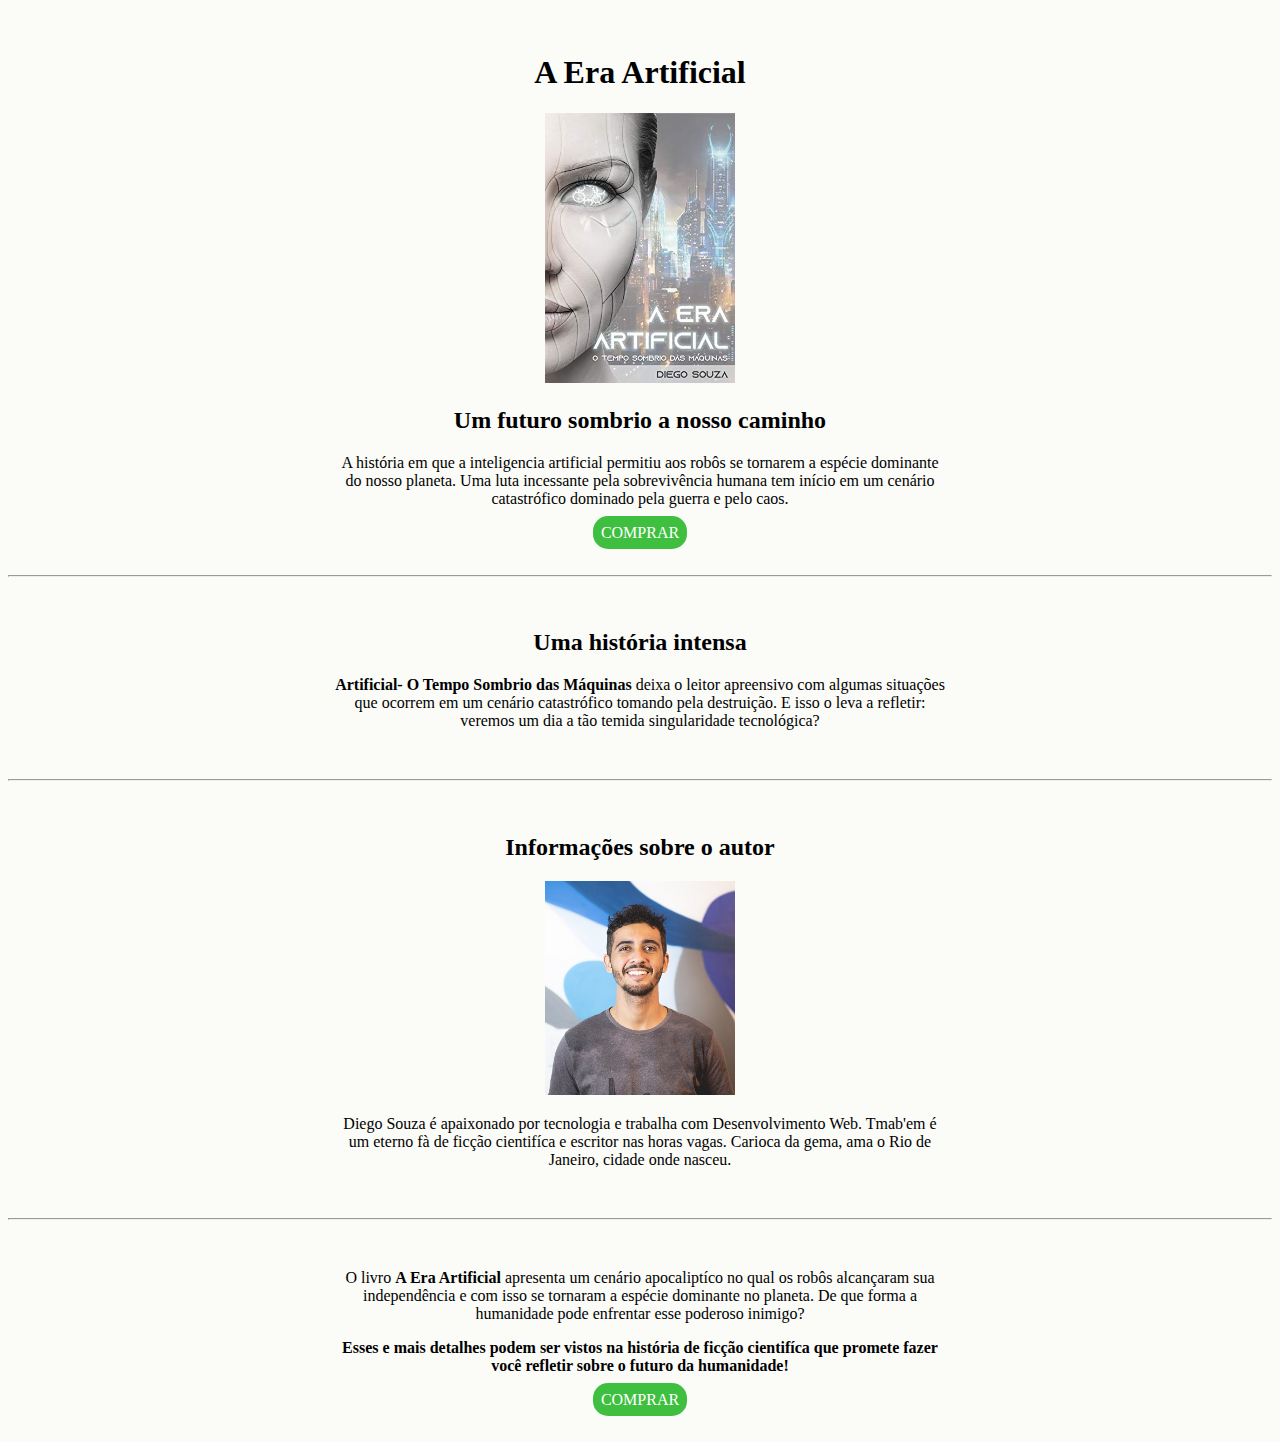
<file: project_001/index.html>
<!DOCTYPE html>
<html lang="pt-br">
    <head>
        <meta charset="UTF-8">
        <meta http-equiv="X-UA-Compatible" content="IE=edge">
        <meta name="viewport" content="width=device-width, initial-scale=1.0">
        <link rel="stylesheet" href="css/style.css">
        <title>Livro: A Era Artificial</title>
    </head>
    <body>
        <div>
            <h1>A Era Artificial</h1>
            <img src="capa_livro.jpg" alt="Livro: A Era Artificial">
            <h2>Um futuro sombrio a nosso caminho</h2>
            <p>A história em que a inteligencia artificial permitiu aos robôs se tornarem a espécie dominante do nosso planeta. Uma luta incessante pela sobrevivência humana tem início em um cenário catastrófico dominado pela guerra e pelo caos.</p>
            <a href="https://www.amazon.com.br/Era-Artificial-tempo-sombrio-máquinas-ebook/dp/B07VFF5368">COMPRAR</a>
        </div>
        <hr>
        <div>
            <h2>Uma história intensa</h2>
            <p><span>Artificial- O Tempo Sombrio das Máquinas</span> deixa o leitor apreensivo com algumas situações que ocorrem em um cenário catastrófico tomando pela destruição. E isso o leva a refletir: veremos um dia a tão temida singularidade tecnológica?</p>
        </div>
        <hr>
        <div>
            <h2>Informações sobre o autor</h2>
            <img src="autor.jpg" alt="Foto do autor: Diego Souza">
            <p>Diego Souza é apaixonado por tecnologia e trabalha com Desenvolvimento Web. Tmab'em é um eterno fà de ficção cientifíca e escritor nas horas vagas. Carioca da gema, ama o Rio de Janeiro, cidade onde nasceu.</p>
        </div>
        <hr>
        <div>   
            <p>O livro <span>A Era Artificial</span> apresenta um cenário apocaliptíco no qual os robôs alcançaram sua independência e com isso se tornaram a espécie dominante no planeta. De que forma a humanidade pode enfrentar esse poderoso inimigo?</p>
            <p><span>Esses e mais detalhes podem ser vistos na história de ficção cientifíca que promete fazer você refletir sobre o futuro da humanidade!</span></p>
            <a href="https://www.amazon.com.br/Era-Artificial-tempo-sombrio-máquinas-ebook/dp/B07VFF5368">COMPRAR</a>
        </div>
    </body>
</html>
</file>
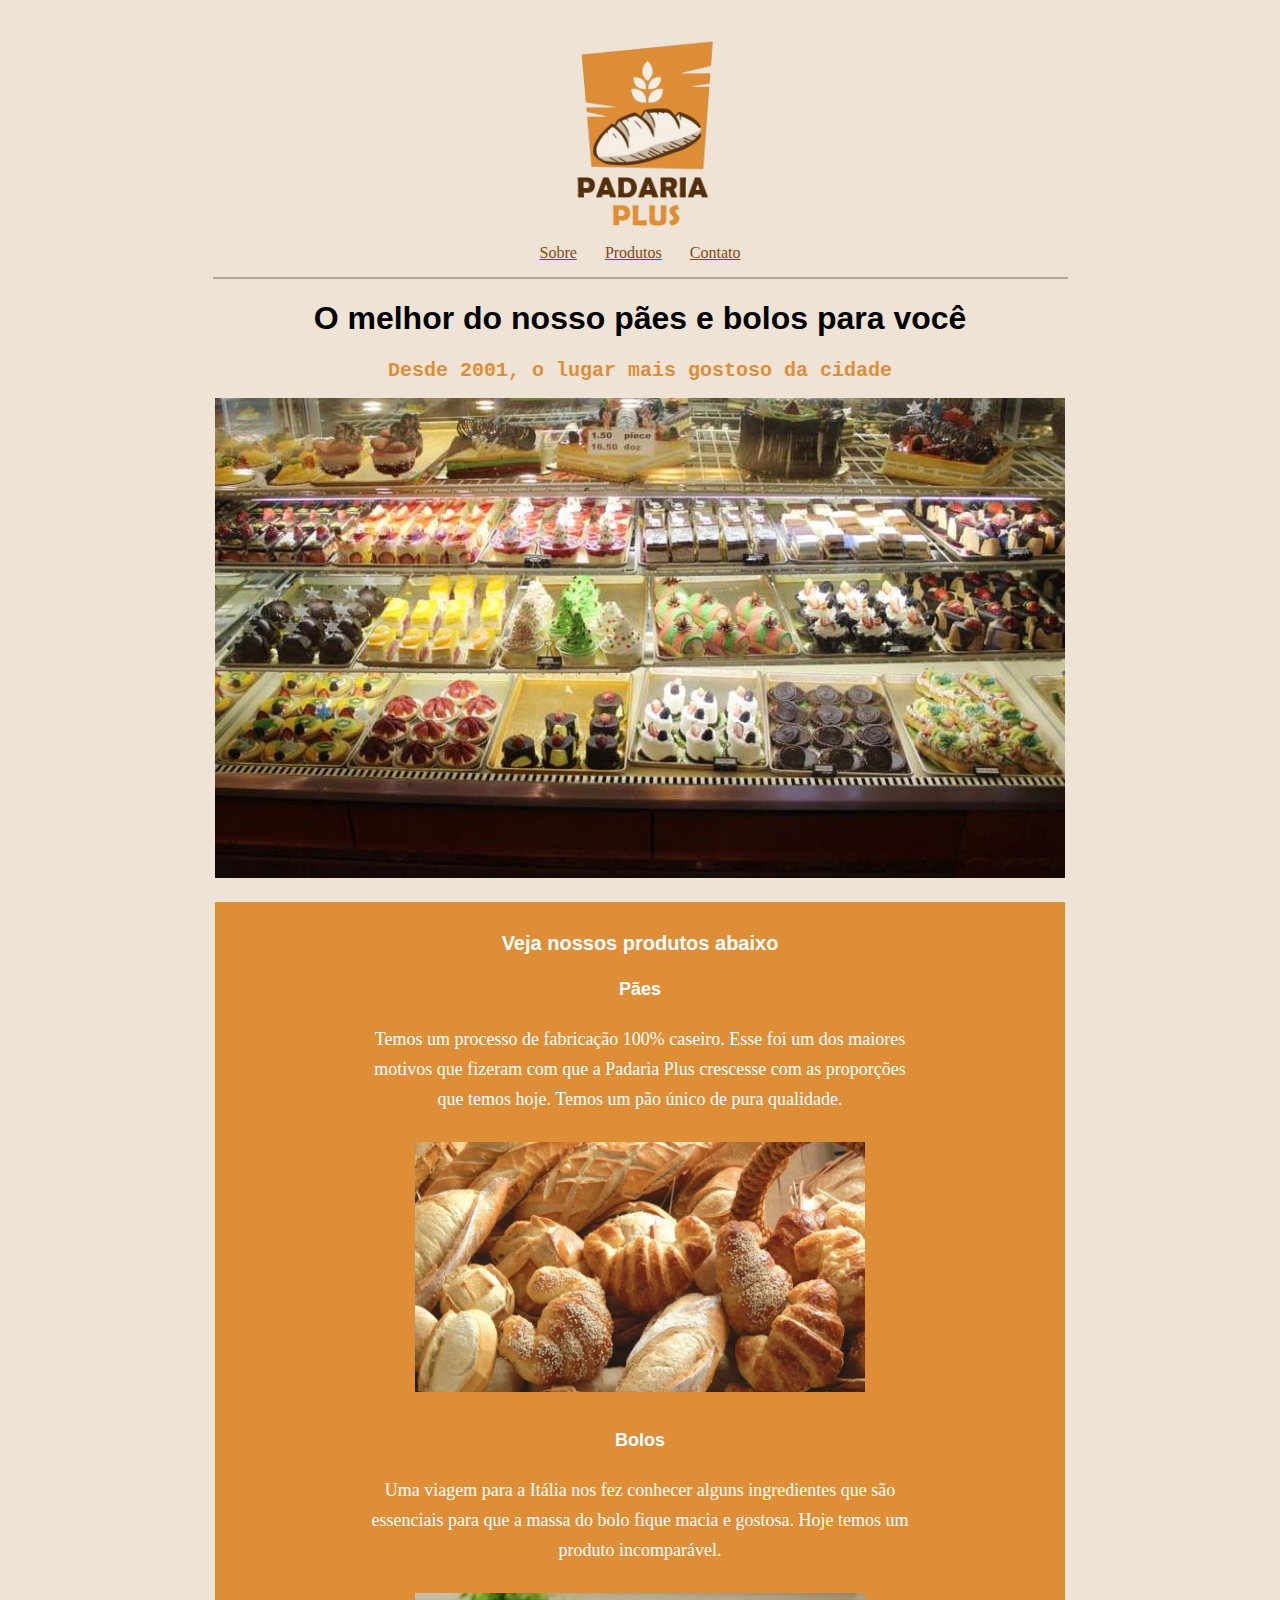
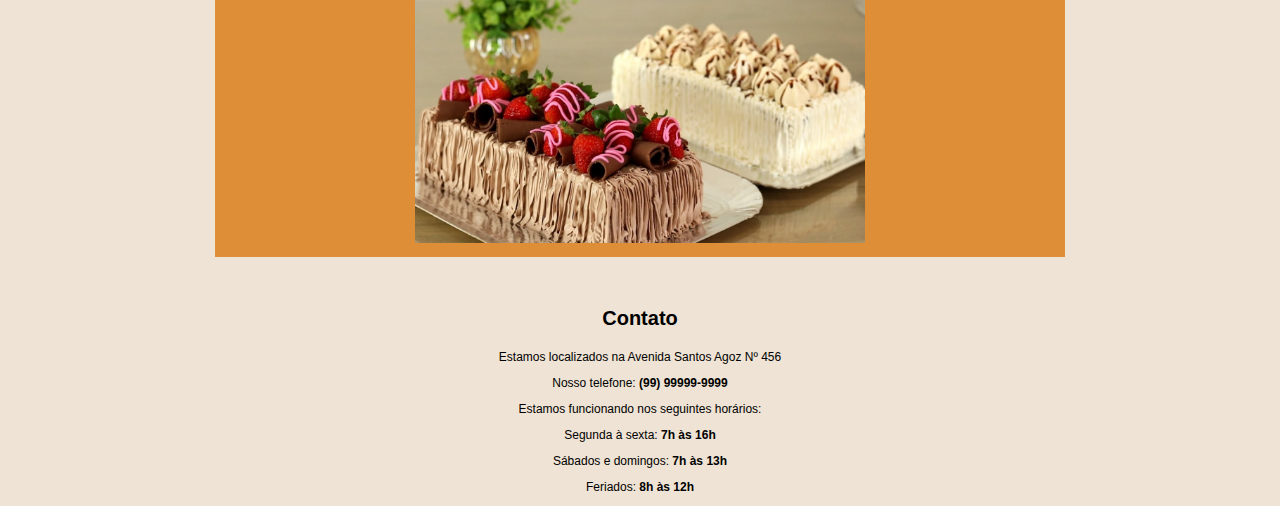
<file: project_002/index.html>
<!DOCTYPE html>
<html lang="pt-br">
    <head>
        <meta charset="UTF-8">
        <meta http-equiv="X-UA-Compatible" content="IE=edge">
        <meta name="viewport" content="width=device-width, initial-scale=1.0">
        <link rel="stylesheet" href="css/style.css">
        <title>Padaria Plus</title>
    </head>
    <body>
        <div class="header">
            <header>
                <img class="picture_logo"src="imagens/logo.png" alt="Logo Padaria Plus">
                <nav>
                    <a class="navigation" href="#Sobre">Sobre</a>
                    <a class="navigation" href="#Produtos">Produtos</a>
                    <a class="navigation" href="#Contato">Contato</a>
                </nav>
            </header>
        </div>
        <div>
            <h1 id="title">O melhor do nosso pães e bolos para você</h1>
            <h2>Desde 2001, o lugar mais gostoso da cidade</h2>
            <img src="imagens/produtos-padaria.jpg" alt="Produtos Padaria">
        </div>
        <div class="products-container">
            <h3>Veja nossos produtos abaixo</h3>
            <h4 class="subtitles">Pães</h4>
            <p class="paragraphs-publication">Temos um processo de fabricação 100% caseiro. Esse foi um dos maiores motivos que fizeram com que a Padaria Plus crescesse com as proporções que temos hoje. Temos um pão único de pura qualidade.</p>
            <img class="picture-products" src="imagens/paes.jpg" alt="Pães">
            <h4 class="subtitles">Bolos</h4>
            <p class="paragraphs-publication">Uma viagem para a Itália nos fez conhecer alguns ingredientes que são essenciais para que a massa do bolo fique macia e gostosa. Hoje temos um produto incomparável.</p>
            <img class="picture-products" src="imagens/bolos.jpg" alt="Bolos"> 
        </div>
        <div class="contact-container">
            <h3 id="contact">Contato</h3>
            <p>Estamos localizados na Avenida Santos Agoz Nº 456</p>
            <p>Nosso telefone: <span>(99) 99999-9999</span></p>
            <p>Estamos funcionando nos seguintes horários:</p>
            <p>Segunda à sexta: <span>7h às 16h</span></p>
            <p>Sábados e domingos: <span>7h às 13h</span></p>
            <p>Feriados: <span>8h às 12h</span></p>
        </div>
    </body>
</html>
</file>
<file: project_001/css/style.css>
body {
    background-color: #FBFBF8; 
}
div{
    margin: 0 300px 0 300px;
    padding: 25px 25px; 
    text-align: center;
    
}
img {

    width: 190px;
}
h1 {
    text-align: center;
    font-family:'Times New Roman', Times, serif; 
    
}
h2 {
    text-align: center;
}
span {
    font-weight: bold;
}
p{
    font-size: 16px;
    font-style: normal;
}
a {
    text-align: center;
    text-decoration: none;
    border-radius: 15px 15px;
    padding: 8px 8px;
    background-color: #3FBF3F;
    color: #FFFFFF; 
   
}
</file>
<file: project_002/css/style.css>
body {
    background-color:#eee3d4; 
}
.picture_logo{
    width: 190px;
    padding: auto;
}
.header {
    padding: 15px 15px; 
    border-bottom: 2px solid #b4a49c;
    width: 825px;
}
.navigation {
    color: #854a10;
    padding: 20px 12px; 
    margin-bottom: 15px;
}
#title {
    font-family: Verdana, Geneva, Tahoma, sans-serif;
    
}
div {
    margin: auto;  
    text-align: center;
}
h2 {
    font-size: 20px;
    font-family: 'Courier New', Courier, monospace;
    color:#de8e37; 
}
h3 {
    color: #FFFFFF;
    font-size: 20px;
    padding-top: 30px;
    font-family: Verdana, Geneva, Tahoma, sans-serif;

}
.subtitles {
    color: #FFFFFF;
    font-size: 18px;
    font-family: Verdana, Geneva, Tahoma, sans-serif;
}
.products-container {
    background-color: #de8e37;
    width: 850px;
}
.paragraphs-publication {
    text-align: center;
    line-height: 30px;
    font-size: 18px;
    color: #FFFFFF;
    padding-left: 150px;
    padding-right: 150px;
    
}
.picture-products {
    width: 450px;
    height: 250px;
    padding: 10px 10px; 
}
#contact {
    color:#000000 ;
    font-family: Verdana, Geneva, Tahoma, sans-serif;
}
.contact-container {
    font-family: Verdana, Geneva, Tahoma, sans-serif;
    font-size: 12px;
}
span {
    font-weight: bold;
}
</file>
